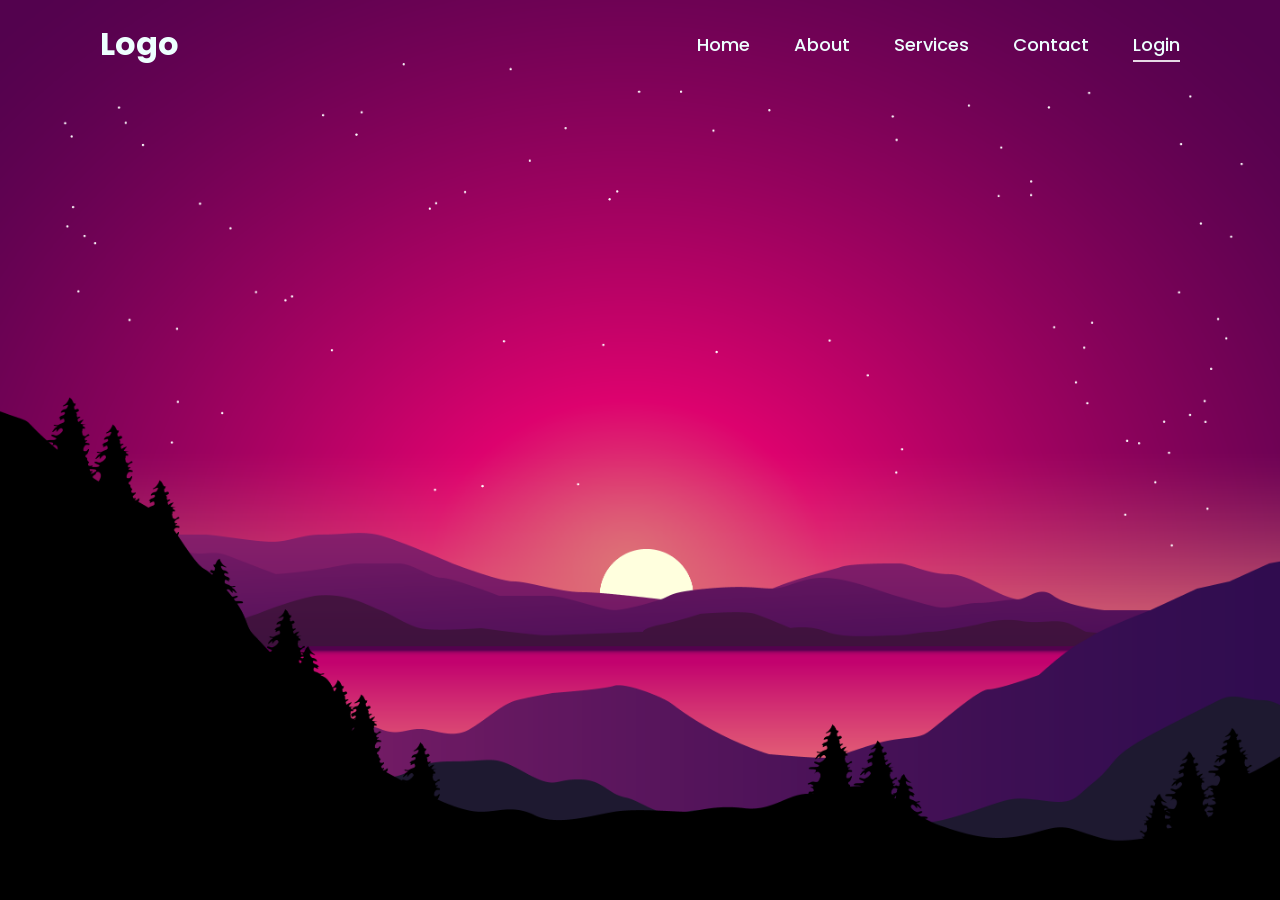
<file: Log_in_registration_page/index.html>
<!DOCTYPE html>
<html lang="en">

<head>
    <meta charset="UTF-8">
    <meta http-equiv="X-UA-Compatible" content="IE=edge">
    <meta name="viewport" content="width=device-width, initial-scale=1.0">
    <title>Website With Login and Register</title>
    <link rel="stylesheet" href="style.css">
    <link href='https://unpkg.com/boxicons@2.1.4/css/boxicons.min.css' rel='stylesheet'>
</head>

<body>
    <header class="header">
        <a href="#" class="logo">Logo</a>
        <nav class="navbar">
            <a href="#">Home</a>
            <a href="#">About</a>
            <a href="#">Services</a>
            <a href="#">Contact</a>
            <button class="btnLogin-popup">Login</button>
        </nav>
    </header>

    <section class="section">
            <div class="wrapper">
                <span class="icon-close">
                    <i class='bx bx-x'></i>
                </span>
                <div class="logreg-box">
                    <!--Login form-->
                    <div class="form-box login">
                        <div class="logreg-title">
                            <h2>Login</h2>
                            <p>Please Login</p>
                        </div>
                        
                        <form action="#">
                            <div class="input-box">
                                <span class="icon"><i class='bx bx-envelope'></i></span>
                                <input type="email" required>
                                <label>Email</label>
                            </div>
                            
                            <div class="input-box">
                                <span class="icon"><i class='bx bx-lock'></i></span>
                                <input type="password" required>
                                <label>Password</label>
                            </div>
                            
                            <div class="remember-forgot">
                                <label><input type="checkbox">Remember me</label>
                                <a href="#">Forgot password</a>
                            </div>
                            
                            <button type="submit" class="btn">Login</button>
                            
                            <div class="logreg-link">
                                <p>Don't have an account? <a href="#" class="register-link">Register</a></p>
                            </div>
                        </form>
                    </div>
                    <!--Registration form-->
                    <div class="form-box register">
                        <div class="logreg-title">
                            <h2>Registration</h2>
                            <p>Please provide the following  to verify your identity.</p>
                        </div>
                        
                        <form action="#">
                            <div class="input-box">
                                <span class="icon"><i class='bx bx-user'></i></span>
                                <input type="text" required>
                                <label>Full name</label>
                            </div>
                            <div class="input-box">
                                <span class="icon"><i class='bx bx-envelope'></i></span>
                                <input type="email" required>
                                <label>Email</label>
                            </div>
                            
                            <div class="input-box">
                                <span class="icon"><i class='bx bx-lock'></i></span>
                                <input type="password" required>
                                <label>Password</label>
                            </div>
                            
                            <div class="remember-forgot">
                                <label><input type="checkbox">I agree to the terms and conditions.</label>
                            </div>
                            
                            <button type="submit" class="btn">Register</button>
                            
                            <div class="logreg-link">
                                <p>Already have an account? <a href="#" class="login-link">Login</a></p>
                            </div>
                        </form>
                    </div>
                </div>
                <div class="media-options">
                    <a href="#">
                        <i class='bx bxl-google'></i>
                        <span>Login with Google</span>
                    </a>
                </div>
                <div class="media-options">
                    <a href="#">
                        <i class='bx bxl-facebook-circle'></i>
                        <span>Login with Facebook</span>
                    </a>
                </div>
            </div>
        </section>

    <script src="script.js"></script>
</body>

</html>
<!-- 
How To Make A Website With Login And Register Page | HTML CSS & Javascript
https://www.youtube.com/watch?v=uTCmNDnP2VY&list=WL&index=67&t=108s 
-->
</file>
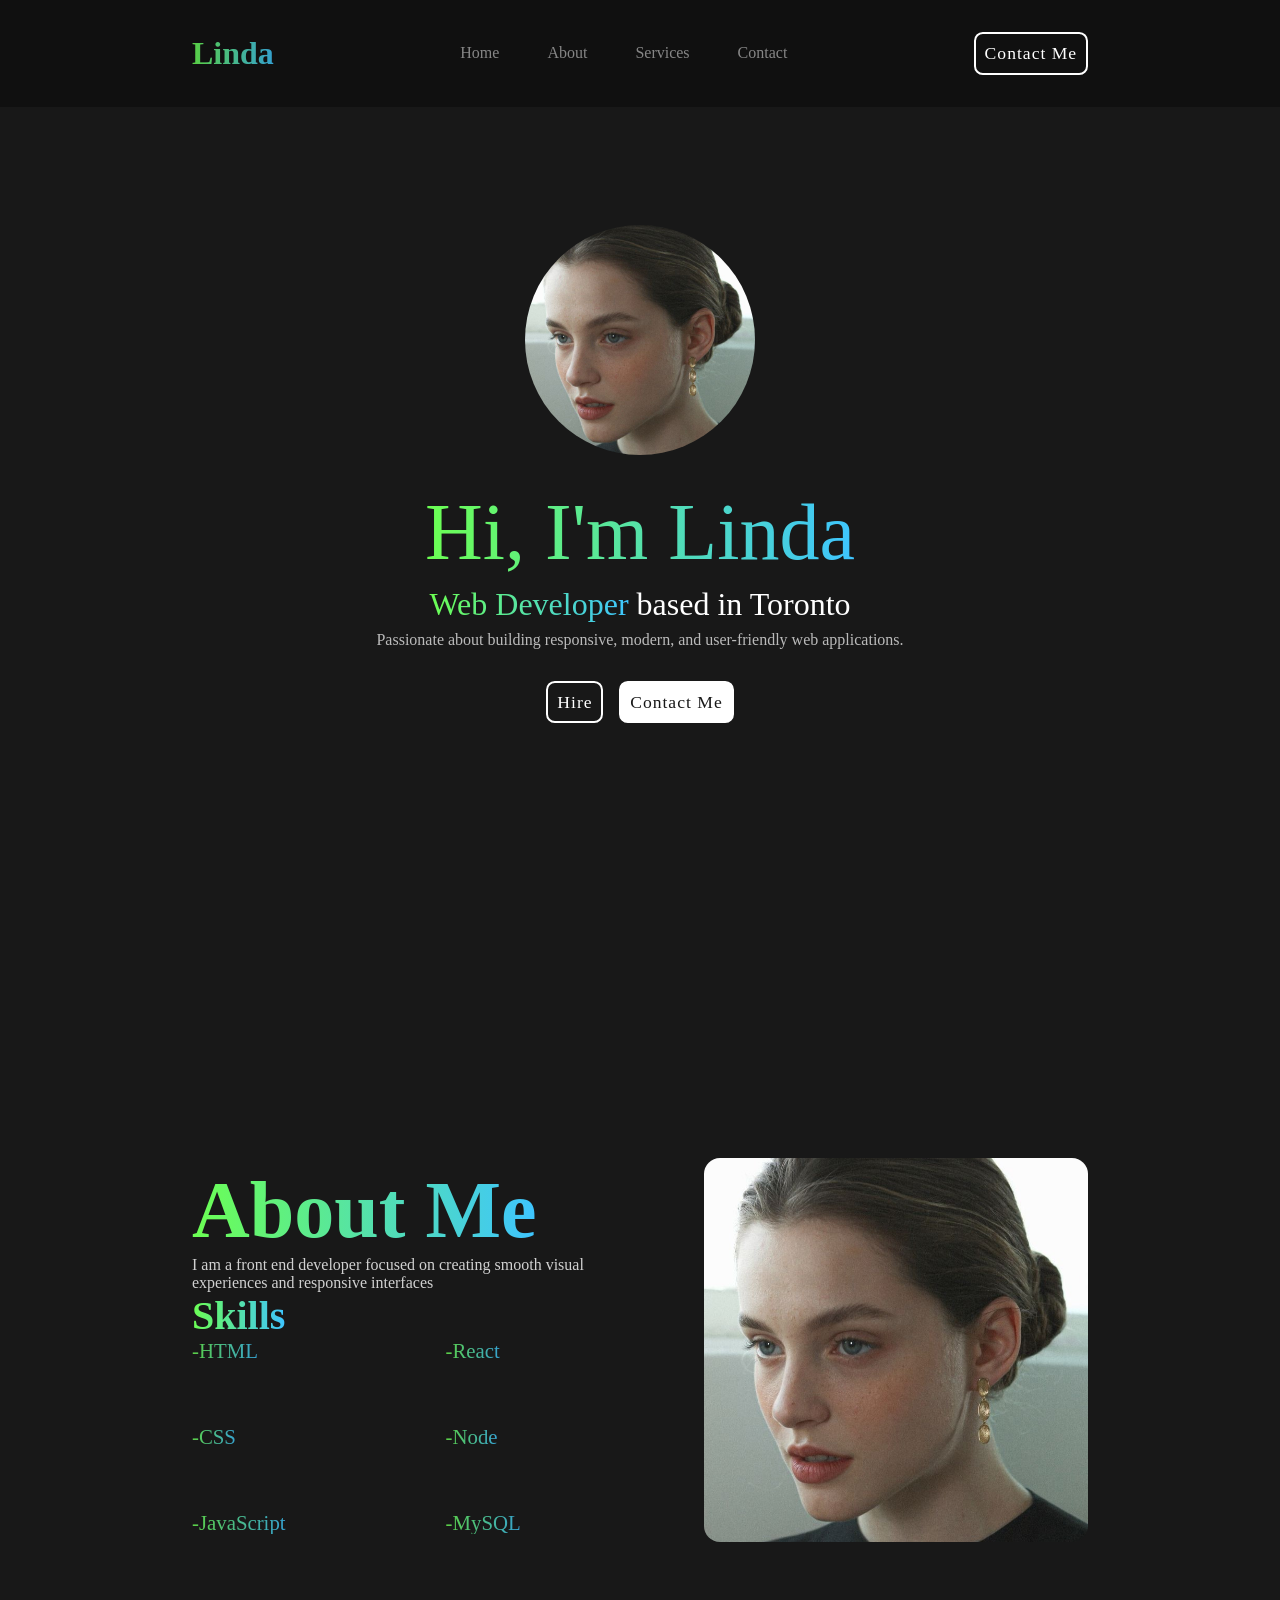
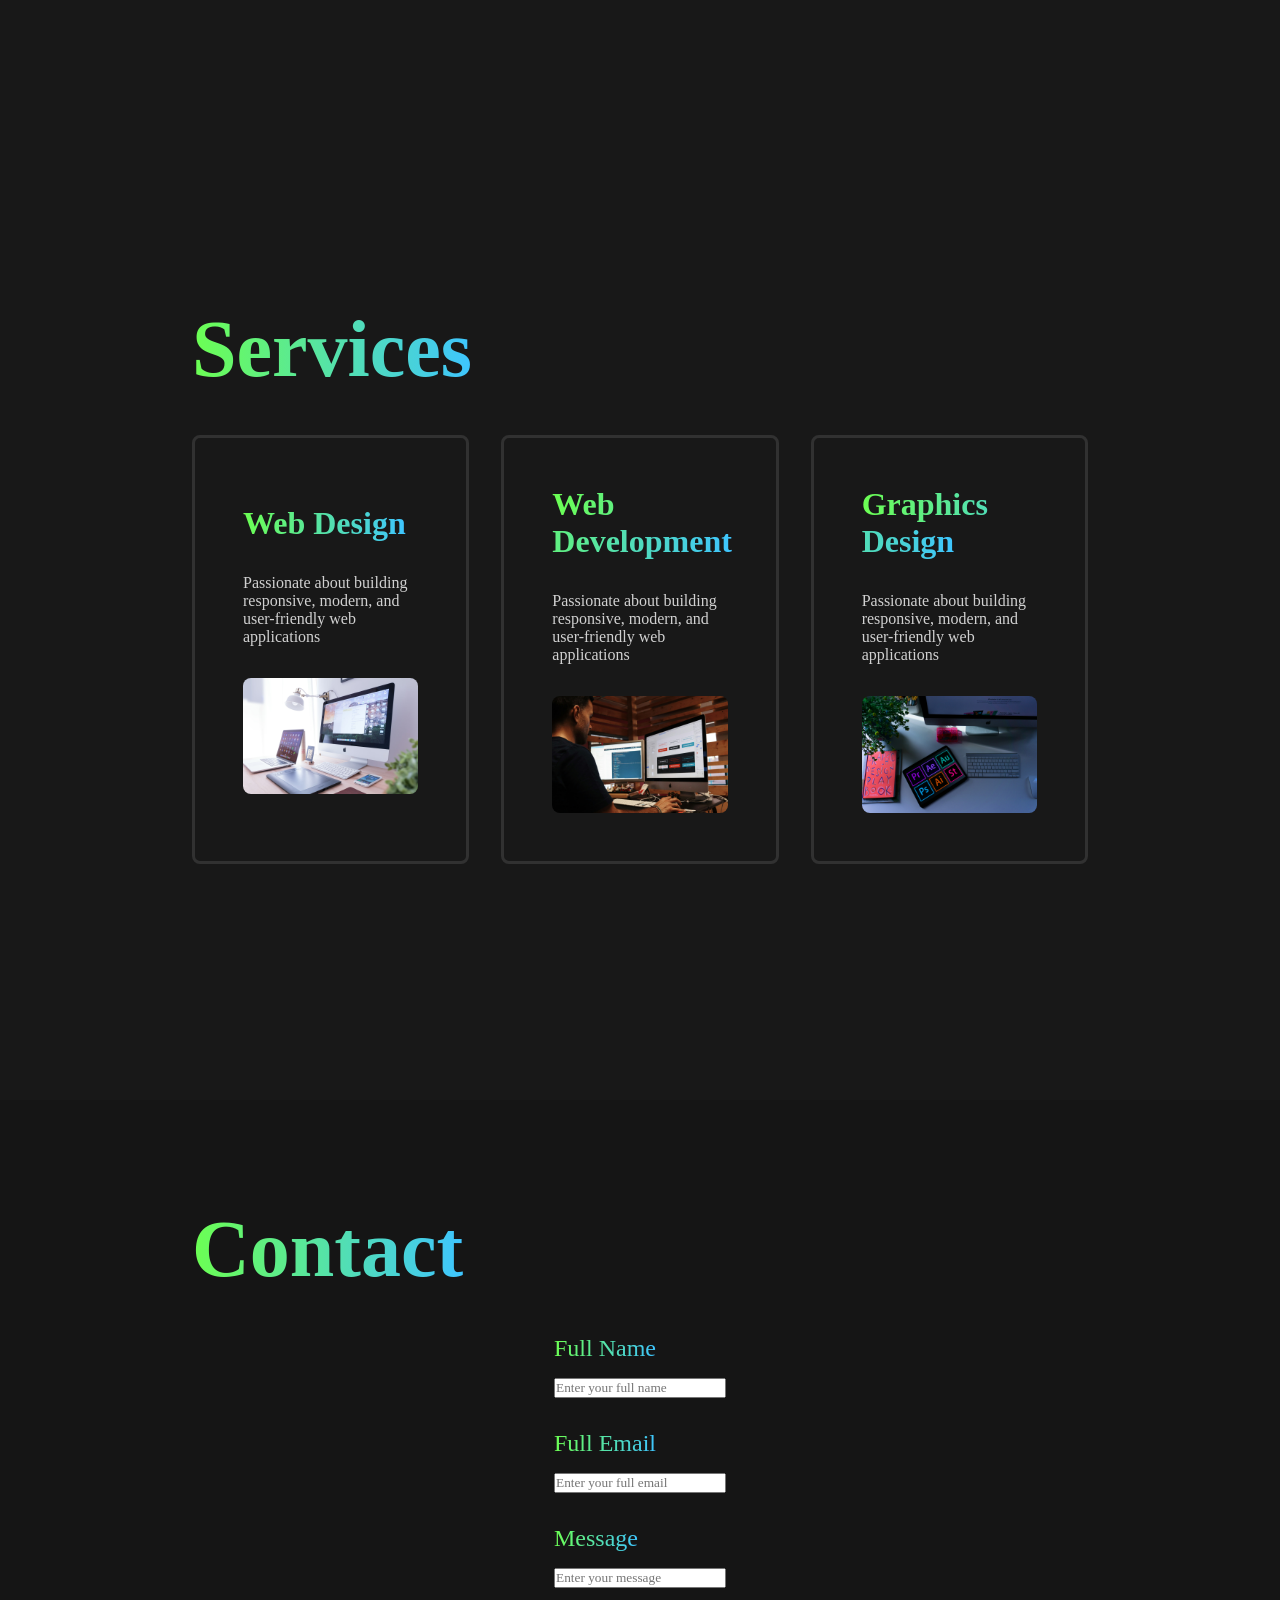
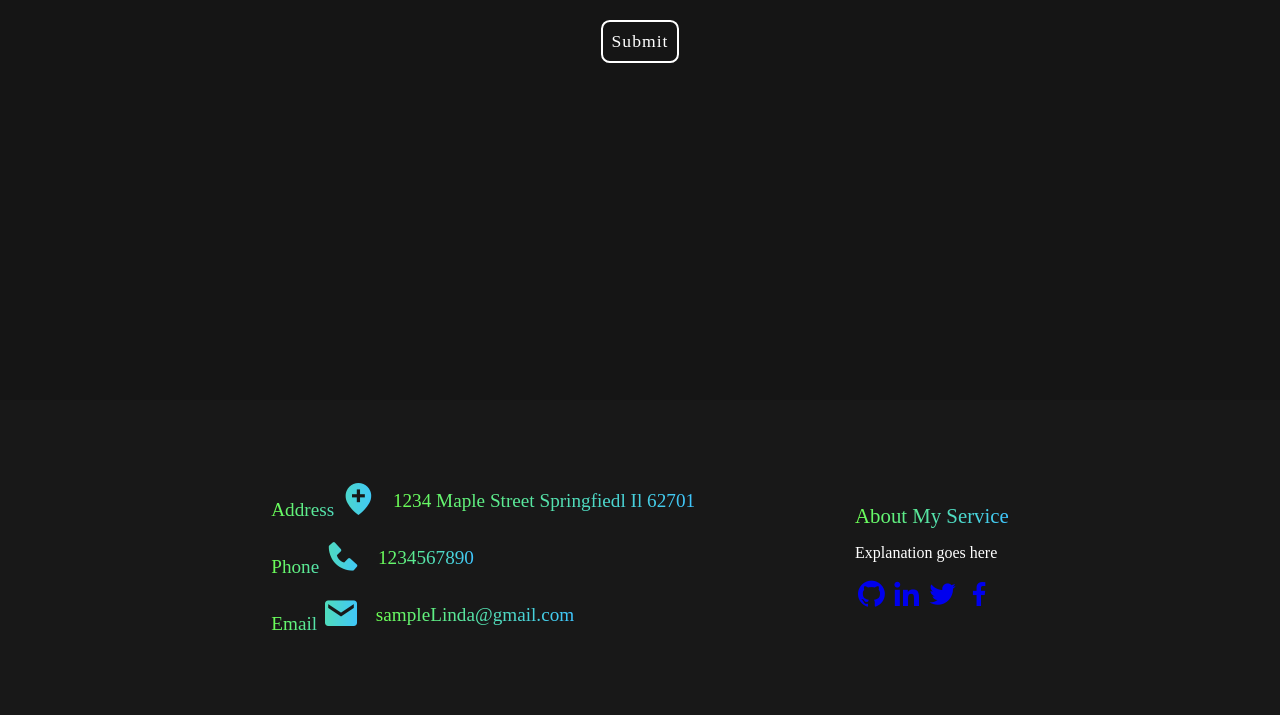
<file: Dynamic GitHub Portfolio/How To Web Dev Tutorial/My Inteprtation/index.html>
<!DOCTYPE html>
<html lang="en">
  <head>
    <meta charset="UTF-8" />
    <meta name="viewport" content="width=device-width, initial-scale=1.0" />
    <title>Portfolio Website</title>
    <!-- Custom CSS -->
    <link rel="stylesheet" href="style.css" />
    <!-- Boxicons CDN -->
    <link href="https://unpkg.com/boxicons@2.1.4/css/boxicons.min.css" rel="stylesheet">
  </head>
  <body>
    <!--Navigation bar-->
    <nav>
        <!--<span></span> gives the Logo text a gradiant effect.-->
        <!--This will be set to the left.-->
        <a href="#" class="logo"><span>Linda</span></a>
        <!--ul = unordered list-->
        <!--This will be centered-->
        <ul class="links">
            <a href="#home">Home</a>
            <a href="#about">About</a>
            <a href="#services">Services</a>
            <a href="#contact">Contact</a>
        </ul>

        <!--Contact button to the right-->
        <i class="bx bx-menu" id="menu"></i>

        <!--CTA Button-->
        <a href="#contact" class="btn">Contact Me</a>

    </nav> <!--This sets the navigation bar-->
    <!--Navigation bar-->

    <!-- Home Section -->
  <section id="home">
    <img src="image.jpg" alt="">
    
    <div class="info-box">
      <h1><span>Hi, I'm Linda</span></h1>
      <h3><span>Web Developer</span> based in Toronto</h3>
      <p>Passionate about building responsive, modern, and user-friendly web applications.</p>
    </div>

    <div class="btn-box">
      <div class="btn">Hire</div>
      <div class="btn">Contact Me</div>
    </div>
  </section>
    <!--Home Section-->
 
  <!--About me section-->
  <section id="about">
    <div class="about-box">
      <div class="about-info">
        <h1><span>About Me</span></h1>
        <p>I am a front end developer focused on creating smooth visual experiences and responsive interfaces</p>
      </div>
  <!--About me section-->
      <!--The tutorial uses a Boxicon "<i class= 'bx bx-chevron-right' ></i>" that appears to be unavailable in the free version. Rather than spending additional time searching for a replacement, I substituted a dash because the icon is purely cosmetic and does not affect functionality..-->
      <!--Skills section-->
      <h2><span>Skills</span></h2>
      <div class="skills">
        <ul>
          <li>
            <span>-HTML</span>
          </li>
          <li>
            <span>-CSS</span>
          </li>
          <li>
            <span>-JavaScript</span>
          </li>
        </ul>
        <ul>
          <li>
            <span>-React</span>
          </li>
          <li>
            <span>-Node</span>
          </li>
          <li>
            <span>-MySQL</span>
          </li>
        </ul>
      </div>
    </div>
    <img src="image.jpg" alt="">
  </section>
  <!--Skills section-->
  <!--Services section-->
  <section id="services">
    <h1 class="header"><span>Services</span></h1>
      <div class="services-container">
        <div class="box">
          <h1><span>Web Design</span></h1>
          <p>Passionate about building responsive, modern, and user-friendly web applications</p>
          <img src="web-dev.jpg" alt="">
        </div>
        <div class="box">
          <h1><span>Web Development</span></h1>
          <p>Passionate about building responsive, modern, and user-friendly web applications</p>
          <img src="web-design.jpg" alt="">
        </div>
        <div class="box">
          <h1><span>Graphics Design</span></h1>
          <p>Passionate about building responsive, modern, and user-friendly web applications</p>
          <img src="graphic.jpg" alt="">
        </div>
      </div>
  </section>
  <!--Services section-->
  
  <!--Video stopped at 27 minutes https://www.youtube.com/watch?v=GnFH9Eg-OuM&list=PL4FL-XepWXttYviyLh0yEiNOhAj_qCYs4&index=3-->
  
  <!--Contact section-->
  <!--section#contact makes a section with the id of contact-->
  <section id="contact">
    <!--h1.header short hand learned-->
    <h1 class="header"><span>Contact</span></h1>
    <form action="#">
      <!--.input-box-->
      <div class="input-box">
        <span>Full Name</span>
        <input type="text" placeholder="Enter your full name">
      </div>
      <div class="input-box">
        <span>Full Email</span>
        <input type="text" placeholder="Enter your full email">
      </div>
      <div class="input-box">
        <span>Message</span>
        <input type="text" placeholder="Enter your message">
      </div>
      <!--Outside the div but inside the form-->
      <!--.btn shorthand for making a button-->
      <div class="btn">Submit</div>
    </form>
    <!--Contact section-->
  </section>
  <!--Footer-->
  <footer>
  <!--col-left this just makes a column to the left <col-left></col-left>, .col-left - this makes a column div class <div class="col-left"></div>-->
  <div class="col-left">
    <!--Not sure if it is me or my skill, or just not knowing how boxicon works I can't get them to work.-->
    <div class="col-box">
      <span>Address <i class='bx bxs-location-plus'></i></span>
      <span>1234 Maple Street Springfiedl Il 62701</span>
    </div>
    <div class="col-box">
      <span>Phone <i class='bx bxs-phone'></i></span>
      <span>1234567890</span>
    </div>
    <div class="col-box">
      <span>Email <i class='bx bxs-envelope'></i></span>
      <span>sampleLinda@gmail.com</span>
    </div>
  </div>

  <div class="col-right">
    <span>About My Service</span>
    <p>Explanation goes here</p>
    <div class="social-icons">
      <a href="#" target="_blank"><i class='bx bxl-github'></i></a>
      <a href="#" target="_blank"><i class='bx bxl-linkedin'></i></a>
      <a href="#" target="_blank"><i class='bx bxl-twitter'></i></a>
      <a href="#" target="_blank"><i class='bx bxl-facebook'></i></a>
    </div>
  </div>
  </footer>
  <!--Footer-->
    
  <!--In his video he has js named script, I am used to app.js so I named it accordingly.-->
    <script src="app.js"></script>
  </body>
</html>
</file>
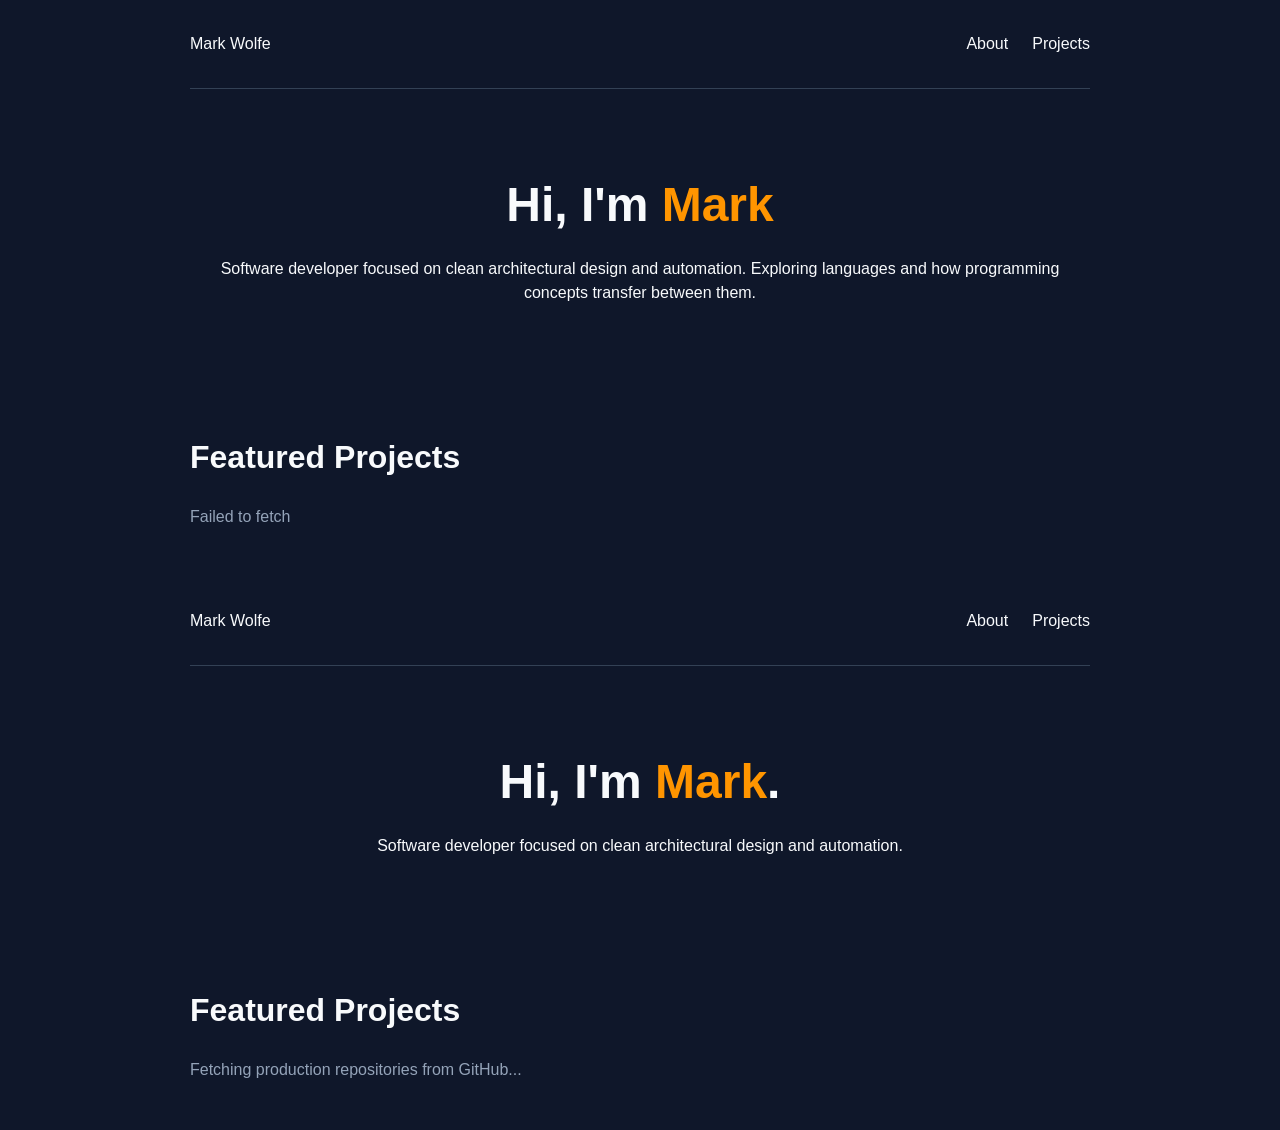
<file: Dynamic GitHub Portfolio/oldindex.html>
<!DOCTYPE html>
<html lang="en">

<head>
    <meta charset="UTF-8">
    <!--
        This allows the website layout to scale correctly
        across different screen sizes including mobile devices.
    -->
    <meta name="viewport" content="width=device-width, initial-scale=1.0">
    <title>Mark Wolfe | Developer Portfolio</title>
    <!--
        External CSS connection.
        This keeps visual design separated from HTML structure.
    -->
    <link rel="stylesheet" href="originalstyle.css">
</head>
<body>
    <div class="container">
        <!--
            Navigation section.
            This creates the top-level webpage navigation.
        -->
        <header class="navbar">
            <div class="logo">Mark Wolfe</div>
            <nav>
                <ul>
                    <li><a href="#about">About</a></li>
                    <li><a href="#projects">Projects</a></li>
                </ul>
            </nav>
        </header>
        <!--
            Hero section.
            This introduces who I am and what my development focus is.
        -->
        <section id="about" class="hero-section">
            <h1>
                Hi, I'm <span class="highlight">Mark</span>
            </h1>
            <p>
                Software developer focused on clean architectural design
                and automation. Exploring languages and how programming
                concepts transfer between them.
            </p>
        </section>
        <!--
            Dynamic project section.
            JavaScript will communicate with the GitHub API,
            retrieve repository data, and inject project cards
            into the target container below.
        -->
        <section id="projects" class="projects-section">

            <h2>Featured Projects</h2>
            <!--
                DOM Hook / Injection Point
                JavaScript searches for this exact ID:
                "dynamic-project-grid"
                This is where generated project cards will be placed.
            -->
            <div class="project-grid" id="dynamic-project-grid">
                <p class="loading-text">Fetching production repositories from GitHub...</p>
            </div>
        </section>
    </div>
    <!--
        JavaScript connection.

        Loading this at the end of the body allows
        the HTML structure to exist before JavaScript
        attempts to interact with DOM elements.
    -->
    <script src="app.js"></script>

</body>
</html>
<!DOCTYPE html>
<html lang="en">
<head>
    <meta charset="UTF-8">
    <meta name="viewport" content="width=device-width, initial-scale=1.0">
    <title>Mark Wolfe | Developer Portfolio</title>
    <!-- 📄 Link your external style file -->
    <link rel="stylesheet" href="oldstyle.css">
</head>
<body>

    <div class="container">
        <!-- Header / Navigation Bar -->
        <header class="navbar">
            <div class="logo">Mark Wolfe</div>
            <nav>
                <ul>
                    <li><a href="#about">About</a></li>
                    <li><a href="#projects">Projects</a></li>
                </ul>
            </nav>
        </header>

        <!-- Hero Intro Section -->
        <section id="about" class="hero-section">
            <h1>Hi, I'm <span class="highlight">Mark</span>.</h1>
            <p>Software developer focused on clean architectural design and automation.</p>
        </section>

        <!-- Dynamic Projects Section -->
        <section id="projects" class="projects-section">
            <h2>Featured Projects</h2>
            
            <!-- 🎯 The target hook container where JavaScript will drop cards -->
            <div class="project-grid" id="dynamic-project-grid">
                <p class="loading-text">Fetching production repositories from GitHub...</p>
            </div>
        </section>
    </div>

    <!-- ⚙️ Link your external JavaScript file at the end of the body -->
    <script src="originalapp.js"></script>
</body>
</html>
</file>
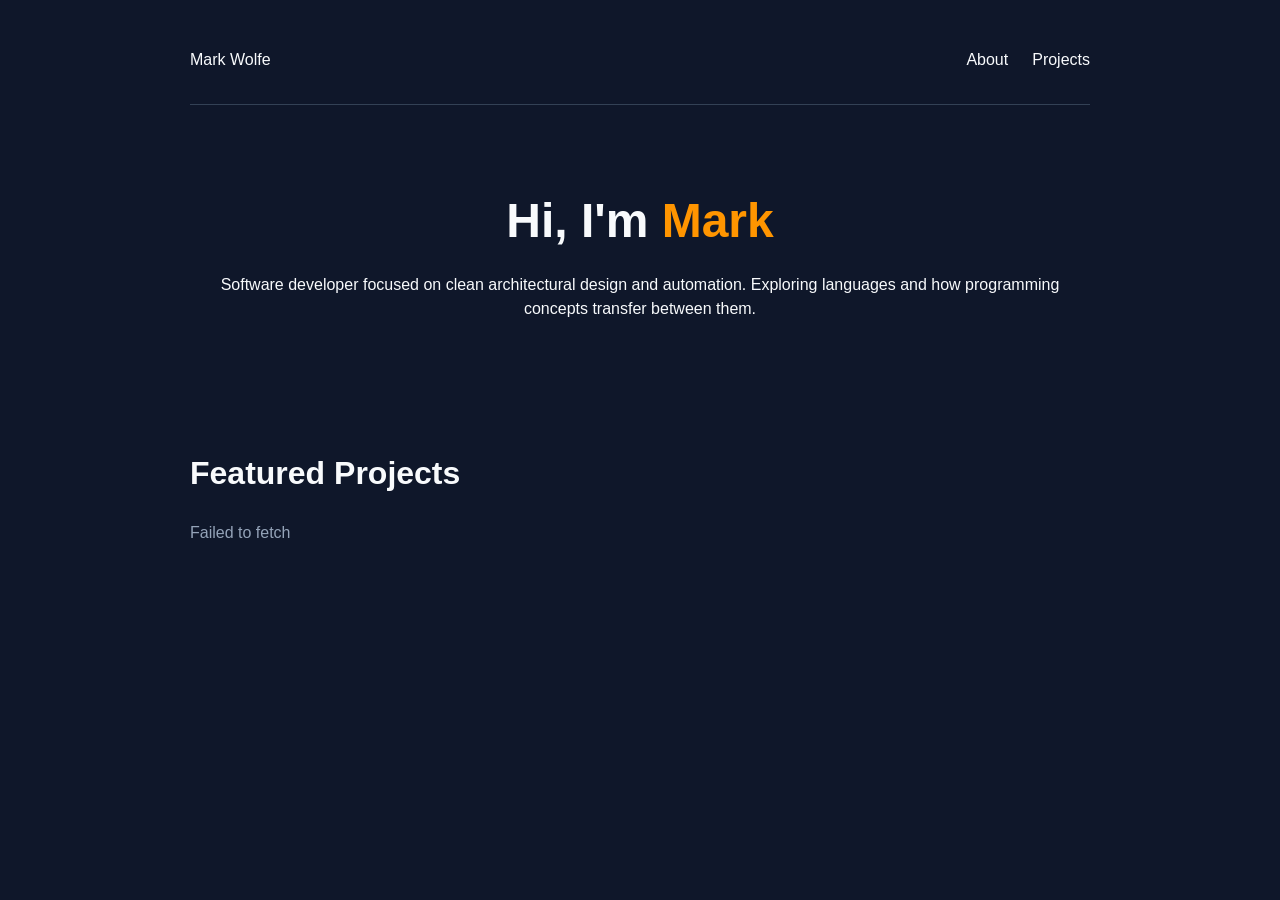
<file: Dynamic GitHub Portfolio/originalindex.html>
<!DOCTYPE html>
<html lang="en">

<head>
    <meta charset="UTF-8">
    <!--
        This allows the website layout to scale correctly
        across different screen sizes including mobile devices.
    -->
    <meta name="viewport" content="width=device-width, initial-scale=1.0">
    <title>Mark Wolfe | Developer Portfolio</title>
    <!--
        External CSS connection.
        This keeps visual design separated from HTML structure.
    -->
    <link rel="stylesheet" href="originalstyle.css">
</head>
<body>
    <div class="container">
        <!--
            Navigation section.
            This creates the top-level webpage navigation.
        -->
        <header class="navbar">
            <div class="logo">Mark Wolfe</div>
            <nav>
                <ul>
                    <li><a href="#about">About</a></li>
                    <li><a href="#projects">Projects</a></li>
                </ul>
            </nav>
        </header>
        <!--
            Hero section.
            This introduces who I am and what my development focus is.
        -->
        <section id="about" class="hero-section">
            <h1>
                Hi, I'm <span class="highlight">Mark</span>
            </h1>
            <p>
                Software developer focused on clean architectural design
                and automation. Exploring languages and how programming
                concepts transfer between them.
            </p>
        </section>
        <!--
            Dynamic project section.
            JavaScript will communicate with the GitHub API,
            retrieve repository data, and inject project cards
            into the target container below.
        -->
        <section id="projects" class="projects-section">

            <h2>Featured Projects</h2>
            <!--
                DOM Hook / Injection Point
                JavaScript searches for this exact ID:
                "dynamic-project-grid"
                This is where generated project cards will be placed.
            -->
            <div class="project-grid" id="dynamic-project-grid">
                <p class="loading-text">Fetching production repositories from GitHub...</p>
            </div>
        </section>
    </div>
    <!--
        JavaScript connection.

        Loading this at the end of the body allows
        the HTML structure to exist before JavaScript
        attempts to interact with DOM elements.
    -->
    <script src="originalapp.js"></script>

</body>
</html>
</file>
<file: Log_in_registration_page/style.css>
@import url('https://fonts.googleapis.com/css2?family=Poppins:wght@300;400;500;600;700;800;900&display=swap');

/* I forgot to put the * before the { and had error indicators hoplding me back until I remembered from another tutorial that this meant it was universal, and I fixed ity, noting this moving forward.*/
* {
    margin: 0;
    padding: 0;
    box-sizing: border-box;
    font-family: 'Poppins', sans-serif;
}

/*As I learned doing my Quiz App for Cera Ve .header or .logo is a means to referencing the class from the html file, dictating hpow they will be styled.*/
.header {
    position: fixed;
    top: 0;
    left: 0;
    width: 100%;
    /*Makes the stipe span the width of the device viewing the webpage*/
    padding: 20px 100px;
    /*This line applies 20px of padding to the top and bottom of an element and 100px of padding to the left and right sides*/
    background: transparent;
    /*The background color will alter the top stripe at the top of the page*/
    display: flex;
    /*This activates the Flexbox layout engine, instantly turning your header into a flexible container so its children (the Logo and the Navbar) can sit side-by-side instead of stacking vertically.*/
    justify-content: space-between;
    /*This acts like an automatic magnet, pushing your Logo all the way to the far left and your Navbar links all the way to the far right, utilizing 100% of the available room cleanly.*/
    align-items: center;
    /*This vertically centers your logo text and navigation links perfectly along the horizontal axis, preventing anything from looking misaligned or cut off.*/
    z-index: 99;
    /*This controls the "3D depth" stack of your webpage.*/
}

.logo {
    font-size: 32px;
    color: #efff;
    text-decoration: none;
    font-weight: 700;
    pointer-events: none;
    /*Makes the logo unclickable*/
}

.navbar a {
    font-size: 18px;
    color: #efff;
    text-decoration: none;
    font-weight: 500;
    margin-right: 40px;
    /*Adds space between each link.*/
}

.navbar .btnLogin-popup {
    position: relative;
    background: transparent;
    border: none;
    outline: none;
    font-size: 18px;
    color: #efff;
    font-weight: 500;
    cursor: pointer;
}

.navbar .btnLogin-popup::before {
    content: '';
    position: absolute;
    left: 0;
    bottom: -4px;
    width: 100%;
    height: 2px;
    background: #fff;
    opacity: .85;
}

.section {
    display: flex;
    justify-content: center;
    align-items: center;
    min-height: 100vh;
    background: url('background.png') no-repeat;
    /*Remember not to use "" when encapsulating the url use''*/
    background-size: cover;
    background-position: center;
}

.wrapper {
    position: absolute;
    top: 0;
    right: 0;
    width: 450px;
    height: 100%;
    background: transparent;
    backdrop-filter: blur(15px); /*Creates a window over the webpage that is floating ofver the background of the main page.*/
    box-shadow: -1px 0 10px rgba(0,0,0,.2); /*Creates a shadow fore the login box.*/
    border-left: 2px solid rgba(255,255,255,.1); /*Adds a defined transparent line indicating the border of the login box.*/
    z-index: 100;
    display: flex;
    align-items: center;
    justify-content: space-between; /*In the tutorial he aligned more to the left almost spanning accross the box, in mine they are centered. Unsure what I did wrong here*/
    flex-direction: column;/*Puts the login with Google and Facebook underneeth the Don't have an account segment*/
    padding: 0 40px; /*Adds padding to the buttons in the login section.*/
    opacity:0;
    pointer-events: none;
}

.wrapper.active-popup {
    opacity: 1;
    pointer-events: auto;
}

.icon-close {
    position: absolute;
    top: 0;
    right: 0;
    width: 45px;
    height: 45px;
    background:#efff;
    cursor: pointer;
    display: flex;
    justify-content: center;
    align-items: center;
    border-bottom-left-radius: 10px;
}

.icon-close i {
    font-size: 32px;
    color:#333;

}

.wrapper .logreg-box {
    width: 100%;
    padding-top: 80px; /* Pushes the form text cleanly below your navigation links! */
    /*background: pink;*/
    /*Makes the box around the log in and password sections the color set*/
}

.wrapper .form-box.login {
    display: block;
} 

.wrapper.active .form-box.login {
    display: none;
}
.wrapper.active .form-box.register {
    display: block;
}

.wrapper .form-box.register {
    display: none;
}

.logreg-box .logreg-title {
    text-align: center;
    margin-bottom: 40px;
    color: #fff;
}

.logreg-title h2 {
    font-size: 32px;
}

.logreg-title p {
    font-size: 14px;
    font-weight: 500;
}

.logreg-box .input-box {
    position: relative;
    width: 100%;
    height: 50px;
    background: gray; /*He cleared it out, I want it to be gray*/
    margin: 30px 0;
    border-bottom: 2px solid #efff;
}

.input-box input {
    width: 100%;
    height: 100%; 
    background: transparent;
    border: none;
    outline: none;
    font-size: 16px;
    color: #efff;
    font-weight:500;
    padding-right: 25px;
}

.input-box label {
    position: absolute; /*I am not getting the same slide effect and placing the email and password in the slide out menu as he is, can't figure out why. Could be I am using a different version of the editor the video is 3 years old, would explasin why the logreg- shortcuts he does when I do them creates different code. Every thing from this point is on point.*/
    top: 50%;
    left: 0;
    transform: translateY(-50%);
    font-size:16px;
    color: #efff;
    font-weight:500;
    pointer-events: none;
    transition: .5s;
}

.input-box input:focus~label,
.input-box input:valid~label {
    top: -5px;
    font-size: 12px;
    transform: translateY(0);
} /*This will shift the email and password titles out of the way of the users entry*/




.input-box .icon {
    position: absolute;
    top: 50%;
    right: 0;
    transform: translateY(-50%);

    font-size: 19px;
    color: #efff;
}

.logreg-box .remember-forgot {
    font-size: 14.5px;
    color: #efff;
    font-weight: 500;
    margin: -15px 0 15px;
    display: flex;
    justify-content: space-between; /*Seperates Remember me and the Forgot password, Remember me stays left orientated and forgot password shifts over to the right aligned orientation*/
}

.remember-forgot label input {
    accent-color: #efff;
    margin-right: 3px; /*Puts space between the Remember me check box and the wording*/
}

.remember-forgot label input {
    accent-color: #efff;
    margin-right: 3px;
}

.remember-forgot a {
    color: #efff;
    text-decoration: none;
}
.remember-forgot a:hover {
    text-decoration: underline; /*Makes the undeline under Forgot Password only appear when the mouse hovers over it*/
}

.logreg-box .btn {
    width: 100%;
    height: 45px;
    background: #efff;
    border: none;
    outline: none;
    border-radius: 40px;
    box-shadow: 0 2px 5px rgba(0,0,0,2);
    cursor: pointer;
    font-size: 16px;
    color:#222;
    font-weight: 600;
} /*Changes the login button from being in the bottom left and small almost unnoticable to a button spanning the whole login box and increased in size.*/

.logreg-box .logreg-link {
    font-size: 14.5px;
    color: #efff;
    text-align: center;
    font-weight:500;
    /*margin-top: 25px;*/
    margin: 25px 0 15px;
} /*Spaces out and centers the Don't have an account Register option under the Login button*/

.logreg-link p a {
    color: #efff;
    text-decoration:none;
    font-weight: 600;
} /*Centers the Register text segment*/

.logreg-link p a:hover {
    text-decoration: underline;
}

.media-options {
    display: flex;
    align-items: center;
    flex-direction: column;
    width: 100%;
} /*In his video this sets the login with Google and Facebook to center, I messed up somewhere and somehow it centered with how I had the code*/

.media-options a {
    display: inline-flex;
    justify-content: center;
    align-items: center;
    width:100%;
    height: 50px;
    background: transparent;
    border: 2px solid #efff;
    margin: 10px 0;
    box-shadow: 0 2px 5px rgba(0,0,0,.2);
    border-radius: 40px;
    color: #efff;
    text-decoration: none;
    transition: .5s /*For the underline mouse hover over effect.*/
}/*This is starting the process of stylizing the Google and Facebook button. ANd unlike in his video, his buttone extend the whole login box, mine do not the stylized button just covers the text, I verified I have done as he did.*/

.media-options a:hover {
    background: rgba(255,255,255,.1);
}

.media-options a i {
    font-size: 22px;
    margin: 0 8px 1.5px 0;
} /*Font size of the log in with options.*/

.media-options a span {
    font-size:16px;
    font-weight: 500;
}
</file>
<file: Dynamic GitHub Portfolio/How To Web Dev Tutorial/My Inteprtation/style.css>
* {
  margin: 0;
  padding: 0;
  box-sizing: border-box;
  text-decoration: none;
  list-style: none;
  scroll-behavior: smooth;
  font-family: "Poppins";
}
:root {
  --background: rgb(24, 24, 24);
  --second-background: rgb(21, 21, 21);
}
body {
    min-height: 100vh;
    background-color: var(--background);
}
nav {
    position: fixed;
    top: 0;
    width: 100%;
    padding: 2em 15%; /* 2em at the top and bottom, 15% on left and right */
    display: flex;
    align-items: center;
    justify-content: space-between;
    background-color: rgba(15, 15, 15, 0.8);
    backdrop-filter: blur(10px);
    z-index: 1000; /* Ensures the bar stays on top of everything else */
}/*Sets the nav bar to be fixed at the top and span the whole width of the screen.*/
ul {
    display: flex;
    align-items: center;
    gap: 3em;

}
nav ul {
    color: white;
    opacity: 0.7; /*For the hover effect*/
    transition: 0.2s ease-in-out; /*Transition for the hover effect*/

}
nav ul a:hover{
    opacity: 1; /*Brings the links being hovered over to solid*/

}
.logo {
    font-size: 2em;
    color: white;
    font-weight: 800;
    opacity: 0.8;
    transition: 0.2s ease-in-out;

}
.logo:hover {
    opacity: 1;

}
.btn {
    padding: 0.5em 1em;
    color: white;
    font-weight: 500;
    letter-spacing: 1px;
    border-radius: 0.5em;
    font-size: 1.1em;
    border: 2px solid white;
    cursor: pointer
}
.links a {
    color: white;
    opacity: 0.7;
    transition: 0.2s ease-in-out;
}

.links a:hover {
    opacity: 1;
}
/*Stopped at 9:30 https://www.youtube.com/watch?v=GnFH9Eg-OuM&list=PL4FL-XepWXttYviyLh0yEiNOhAj_qCYs4&index=2*/

.btn {
    padding: 0.5em;
    color: white;
    font-weight:500;
    letter-spacing: 1px;
    border-radius: 0.5em;
    font-size: 1.1em;
    border: 2px solid white;
    cursor: pointer; /*Indicates that the button is clickable when hovering over the button.*/
    transition: 0.3s ease-in-out;
}
.btn:hover{
    background-color: white;
    color:var(--background);
}
/*Setting the <span></span> setting to create the gradiant text effect*/
/*This is a linear gradiant function = linear-gradiant being set to go to the right.*/
span{
    background: linear-gradient(to right, #6cff52, #3ec5ff);
    background-clip: text; /*To clip the text to the background*/
    color: transparent; /*Makes the text transparent*/

}
#menu{
    color:white;
    font-size:3em;
    display: none;
}

/*Styling of the home section*/
section{
    min-height: 100vh;
    padding: 5% 15%; /*5% padding on top and bottom, 15% padding on the sides*/

}
#home{
    display: flex;
    flex-direction: column; /*Makes it where all of the home section centers and stacks on each other, the image followed by the text*/
    align-items: center;
    justify-content: center;
    gap: 2em;
    color: white; /*Why not have a global color for text color have it be white and then insert the var(--text color) he already had us do var inserts*/

}
/*Modifying the image size*/
#home img{
    width: 18vw; /*18% of the view port width*/
    border-radius: 50%; /*Makes the image circular when it is by default a square.*/
    margin-top: 3em;
}
.info-box{
    display: flex;
    flex-direction: column;/*Brings the text ontop of each other.*/
    text-align: center;
    gap: 0.5em;
    max-width: 600px;/*Aids in the responsiveness as well*/
}
.info-box h1{
    font-size: 5em;
    font-weight: 500;

}
.info-box h3{
    font-size: 2em;
    font-weight:400;
}
.info-box p{
    opacity: 0.7;
}
.btn-box{
    display: flex;
    gap: 1em;
}
.btn-box .btn:nth-of-type(2){
    background-color: white;
    color: var(--background);
}
.btn-box .btn:nth-of-type(2):hover{
    background-color: var(--background);
    color: white;
}
/*Styling of the home section*/

/*Styling the scroll bar*/
::-webkit-scrollbar{
    width:20px;
    background-color: var(--background);

}
::-webkit-scrollbar-thumb{
    background: linear-gradient(to bottom, #6cff52, #3ec5ff);
}
/*Styling the scroll bar*/

/*Styling for the About section*/
#about{
    background-color: var(--background);
    display:flex;
    align-items:center;
    justify-content:center;
    gap:5em;
}
#about img{
    width: 30vw;
    border-radius: 1em;
}/*Modifies the image in the bottom of the about section.*/
.about{
    display:flex;
    flex-direction: column;
    text-align:left;
    gap: 2em;
}
.about-box h1{
    font-size: 5em;
}
.about-box p{
    color: white;
    opacity:0.8;
}
/*Styling for the About section*/

/*SKills*/
.skills{
    display: flex;
    text-align: left;
    gap: 10em;
}
.skills ul{
    font-size: 1.3em;
    font-weight: 500;
    display: flex;
    flex-direction: column;
    color: white;
    opacity: 0.8;
    align-items: baseline; /*Perfectly align the items on the left.*/
}
.skill ul li span{
    display: flex;
    align-items: center;
    gap: 0.5em;
    font-weight: 1.3em;
    transition: 0.3 ease-in-out;
} /*Give space between the text and the boxicon.*/
.skills ul li:hover{
    transform: translatex(10px); /*Hovering over the skills causes it to shift over to the right a little.*/

}
.skills ul li{
    font-weight: 1.2em;
}
.about-box h2{
    font-size: 2.5em
}
/*SKills*/
/*Services*/
#services{
    background-color: var(--background);
}
.header{
    align-content: center;
    font-size: 5em;
    margin: 0.5em 0;

}
.services-container{
    display: grid;
    grid-template-columns: repeat(auto-fit, minmax(250px, 1fr));
    gap: 2em;

}
.box{
    border: 3px solid rgb(49,49,49);
    border-radius:0.5em;
    display: flex;
    flex-direction: column;
    justify-content: center;
    overflow: hidden;
    object-fit:cover;
    padding: 3em;
    gap: 2em;
    color: white;
    cursor: pointer;
    transition: 0.3s ease-in-out;

}
.box:hover{
    border: 3px solid rgb(100,100,100);

}
.box p{
    opacity: 0.8;

}
.box h1{
    font-size: 2em;

}
/*.box img{
    min-width: 25px;
    border-radius: 0.5em;
}*/
.box img {
    width: 100%;
    height: auto;
    border-radius: 0.5em;
}
/*Encountering a bug the tiles are not columnizing and zooming out to 20% mimics how they appear in the tutorial.*/
/*Services*/

/*Contact*/
#contact {
    background-color: var(--second-background);

}
form {
    display: flex;
    flex-direction: column;
    align-items: center;
    justify-content: center;
    gap: 2em;

}
form .input-box {
    display: flex;
    flex-direction: column;
    align-items: baseline; /*Keeps it default aligned to the left*/
    gap: 1em;
}
.input-box span{
    font-size: 1.5em;

}
font-input {
    font-size: 1.3em;
    padding: 1em 5em;
    border-radius: 0.5em;
    border: none;
    outline: none;
}
form input:focus {
    background: rgb(229,229,229);
    /*Sets the background to this color when hovering over the text*/
}
/*Contact*/

/*Footer*/
/*
When doing the tutorial I messed up and put a .footer where the YouTube video he did not infact put a period. I asked for an explainer on why I made a mistake as so far all calls to the html started with a .(class itme) 
It all comes down to how CSS rules are written to tell the browser **what** on the page you're trying to style:

1. **Tag Selectors (No Dot):** When you write `footer`, `div`, `h1`, or `p` without a period, you are telling the browser, *"Find every actual HTML element with this name."* Because your code used the `<footer >` tag, `footer` targets that structural element directly.
2. **Class Selectors (With a Dot):** When you put a period in front of a word like `.footer`, `.col-left`, or `.btn`, the period acts as a prefix that tells CSS, *"Don't look for a tag; look for an element with `class="..."`."*

When CSS saw `.footer` in your stylesheet, it went looking through your HTML for `<div class="footer">` or `<section class="footer">`. Because your HTML used `<footer>` without a `class="footer"` attribute attached to it, the browser couldn't find a match. It simply ignored all those flexbox rules, leaving your content unstyled and stuck on the left!

Deleting that period stripped away the class filter, allowing CSS to apply the styling directly to your HTML `<footer>` tag.
*/
footer {
    display: flex;
    align-items:center;
    justify-content: center;
    /*Brings the column left and right into the center*/
    gap: 10em;
    bottom: 0; /*Ensures it stays at the bottom*/
    background-color: var(--background);
    width: 100%;
    padding: 5em 15%;
}
.col-left {
    display: flex;
    flex-direction: column;
    gap: 1em;

}
.col-box {
    display: flex;
    align-items: center;
    gap: 1em;

}
.col-box i{
    font-size: 2em; /*Increases the icon size*/

}
.col-box span {
    font-size: 1.2em;

}
.col-right {
    display: flex;
    flex-direction: column;
    gap: 1em;
    color: white;
    max-width: 500px;
}
.col-right span {
    font-size: 1.3em;
}
.col-box .social-icons {
    display: flex;
    align-items: baseline;
    justify-content: left;
    gap: 1em;
}
.col-right .social-icons i{
    font-size: 2em;
    transition: 0.2 ease-in-out;
    cursor: pointer;

}
.social-icons i:hover {
    color:white;
    /*Sets the color of the icons when you hover over them*/

}
/*Footer*/
/*Responsiveness settings from JavaScript*/
@media(max-width:968px){
    section{
        padding: 8em 15%;
    }
    nav .btn{
        display:none; /*Deletes the button on the header*/
    }
    #menu{
        display: block;
    }
    .links{
        position: absolute;
        top: 100%;
        right:0;
        width: 100%;
        padding: 1em 3em;
        color: white;
        display: flex;
        flex-direction: column;
        text-align: center;
        background: rgba(0,0,0,0.9);
        display: none;
    } /*List for the responsive drop down menu*/
    .links a{
        margin: 2em 0;
        display: block;
        font-size: 1.5em;
        color: white;
    }
    .links.active{
        display: block;
    }
    #home h1{
        font-size:4em;
    }
    #home h3{
        font-size: 2em;
    }
    #home img{
        width: 24vw;
    }
    #about{
        flex-direction:column;
    }
    #about img{
        max-width:32vw;
    }
    #about h1{
        font-size: 3em;
    }
    #about ul{
        font-size: 1em;
    }

}
@media(max-width:768px){
    #home h1{
        font-size:2.5em;
    }
    #home h3{
        font-size: 1.5em;
    }
    #home img{
        width: 32vw;
    }
    #about .skills{
        gap: 3em;
    }
    #services .header{
        font-size: 3em;
    }
    #contact .header{
        font-size: 3em;
    }
    #contact .input-box span{
        font-size: 1.2em;
    }
    .input-box input{
        padding: 0.5em 1em;
    }
    footer{
        flex-direction: column;
        gap: 5em;
        align-items: baseline;
    } /*Even though they are set to column left and right , when the view port hist this number they become a column*/
}
/*Responsiveness settings from JavaScript*/
</file>
<file: Dynamic GitHub Portfolio/originalstyle.css>
/*
    Base system configurations

    :root stores global CSS variables.
    These act like reusable constants so the color system
    can be changed from one location instead of searching
    through the entire stylesheet.
*/
:root {
    --bg: #0f172a;
    --card-bg: #1e293b;
    --text: #f8fafc;
    --text-dim: #94a3b8;
    --accent: #ff9500; 
    --accent-hover: #cc7800;
}
/*
    Enables smooth scrolling when navigation links
    jump to sections of the webpage.
*/
html {
    scroll-behavior: smooth;
}
/*
    Universal configuration.
    The * selector applies these rules to every element.
    box-sizing prevents padding and borders from unexpectedly
    increasing element dimensions.
*/
* {
    margin: 0;
    padding: 0;
    box-sizing: border-box;
    font-family: 'Segoe UI', sans-serif;
}
/*
    Main webpage body configuration.
*/
body {
    background-color: var(--bg);
    color: var(--text);
    padding: 1rem;
    line-height: 1.5;
}
/*
    Container controls the maximum width
    and centers the portfolio content.
*/
.container {
    max-width: 900px;
    margin: 0 auto;
}
/*
    Navigation designing and layout.

    Flexbox allows the logo and navigation links
    to sit horizontally and distribute space.
*/
.navbar {
    display: flex;
    justify-content: space-between;
    padding: 2rem 0;
    border-bottom: 1px solid #334155;
}
.navbar ul {
    display: flex;
    list-style: none;
    gap: 1.5rem;
}
.navbar a {
    color: var(--text);
    text-decoration: none;
    font-weight: 500;
}
.navbar a:hover {
    color: var(--accent);
}
/*
    Hero section.
    Controls the introduction area of the portfolio.
*/
.hero-section {
    padding: 5rem 0;
    text-align: center;
}
.hero-section h1 {
    font-size: 3rem;
    margin-bottom: 1rem;
}
.highlight {
    color: var(--accent);
}
/*
    Section spacing.

    Creates consistent separation between
    different portfolio sections.
*/
section {
    padding: 3rem 0;
}
h2 {
    font-size: 2rem;
    margin-bottom: 1.5rem;
}
/*
    Dynamic project grid layout.

    JavaScript creates project cards dynamically.
    CSS Grid automatically adjusts the number of columns
    based on available screen width.
*/
.project-grid {
    display: grid;
    grid-template-columns:
        repeat(auto-fit, minmax(300px, 1fr));
    gap: 1.5rem;
}
/*
    Individual JavaScript-generated card styling.

    These styles apply to the article elements
    created inside app.js.
*/
.project-card {
    background: var(--card-bg);
    border: 1px solid #334155;
    border-radius: 8px;
    padding: 1.5rem;
    display: flex;
    flex-direction: column;
    justify-content: space-between;
}
.project-card h3 {
    color: var(--accent);
    margin-bottom: 0.5rem;
    text-transform: capitalize;
}
/*
    Corrected variable reference.
    Original:
    var(--textdim)
    Fixed:
    var(--text-dim)
*/
.project-card p {
    color: var(--text-dim);
    margin-bottom: 1rem;
    font-size: 0.95rem;
}
/*
    Technology label container.
    Allows multiple programming language
    tags to wrap if needed.
*/
.tags {
    display: flex;
    flex-wrap: wrap;
    gap: 0.5rem;
    margin-bottom: 1.5rem;
}
.tag {
    background: #334155;
    padding: 0.2rem 0.6rem;
    border-radius: 4px;
    font-size: 0.8rem;
    font-weight: 600;
}
/*
    GitHub repository link styling.
    This matches the class created dynamically
    by JavaScript.
*/
.card-links a {
    color: var(--accent);
    text-decoration: none;
    font-weight: bold;
}
.card-links a:hover {
    text-decoration: underline;
}
/*
    Loading message shown before GitHub data arrives.
*/
.loading-text {
    color: var(--text-dim);
}
</file>
<file: Dynamic GitHub Portfolio/oldstyle.css>
/* Base system configurations */
:root {
  --bg: #0f172a;
  --card-bg: #1e293b;
  --text: #f8fafc;
  --text-dim: #94a3b8;
  --accent: #ff9500; /* Custom portfolio orange accent color */
  --accent-hover: #cc7800;
}

html { scroll-behavior: smooth; }
* { margin: 0; padding: 0; box-sizing: border-box; font-family: 'Segoe UI', sans-serif; }
body { background-color: var(--bg); color: var(--text); padding: 0 1rem; line-height: 1.5; }
.container { max-width: 900px; margin: 0 auto; }

/* Navigation design layout */
.navbar { display: flex; justify-content: space-between; padding: 2rem 0; border-bottom: 1px solid #334155; }
.navbar ul { display: flex; list-style: none; gap: 1.5rem; }
.navbar a { color: var(--text); text-decoration: none; font-weight: 500; }
.navbar a:hover { color: var(--accent); }

/* Hero intro design mapping */
.hero-section { padding: 5rem 0; text-align: center; }
.hero-section h1 { font-size: 3rem; margin-bottom: 1rem; }
.highlight { color: var(--accent); }

/* Responsive Project Grid Layout */
section { padding: 3rem 0; }
h2 { font-size: 2rem; margin-bottom: 1.5rem; }

.project-grid { 
  display: grid; 
  grid-template-columns: repeat(auto-fit, minmax(300px, 1fr)); 
  gap: 1.5rem; 
}

/* Individual Javascript card template styles */
.project-card {
  background: var(--card-bg);
  border: 1px solid #334155;
  border-radius: 8px;
  padding: 1.5rem;
  display: flex;
  flex-direction: column;
  justify-content: space-between;
}
.project-card h3 { color: var(--accent); margin-bottom: 0.5rem; text-transform: capitalize; }
.project-card p { color: var(--text-dim); margin-bottom: 1rem; font-size: 0.95rem; }

.tags { display: flex; flex-wrap: wrap; gap: 0.5rem; margin-bottom: 1.5rem; }
.tag { background: #334155; padding: 0.2rem 0.6rem; border-radius: 4px; font-size: 0.8rem; font-weight: 600; }

.card-links a { color: var(--accent); text-decoration: none; font-weight: bold; }
.card-links a:hover { text-decoration: underline; }
.loading-text { color: var(--text-dim); }
</file>
